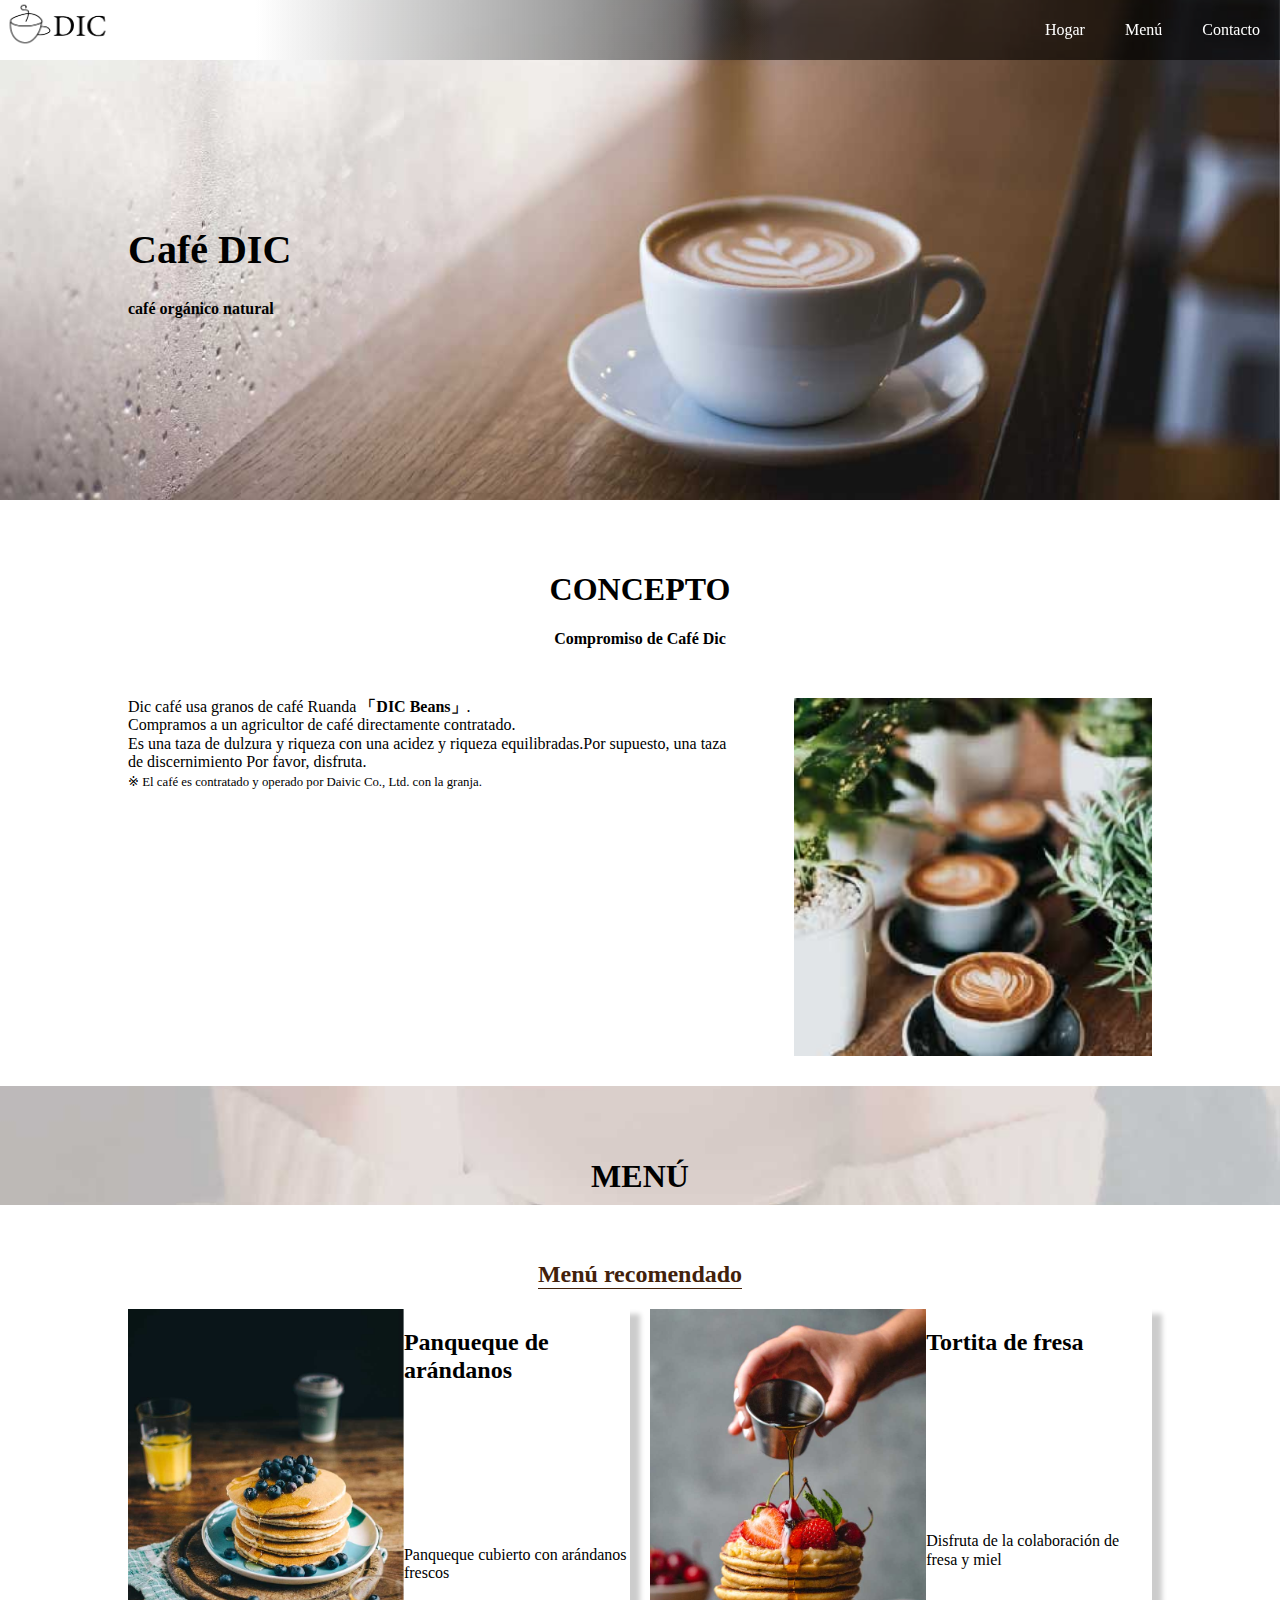
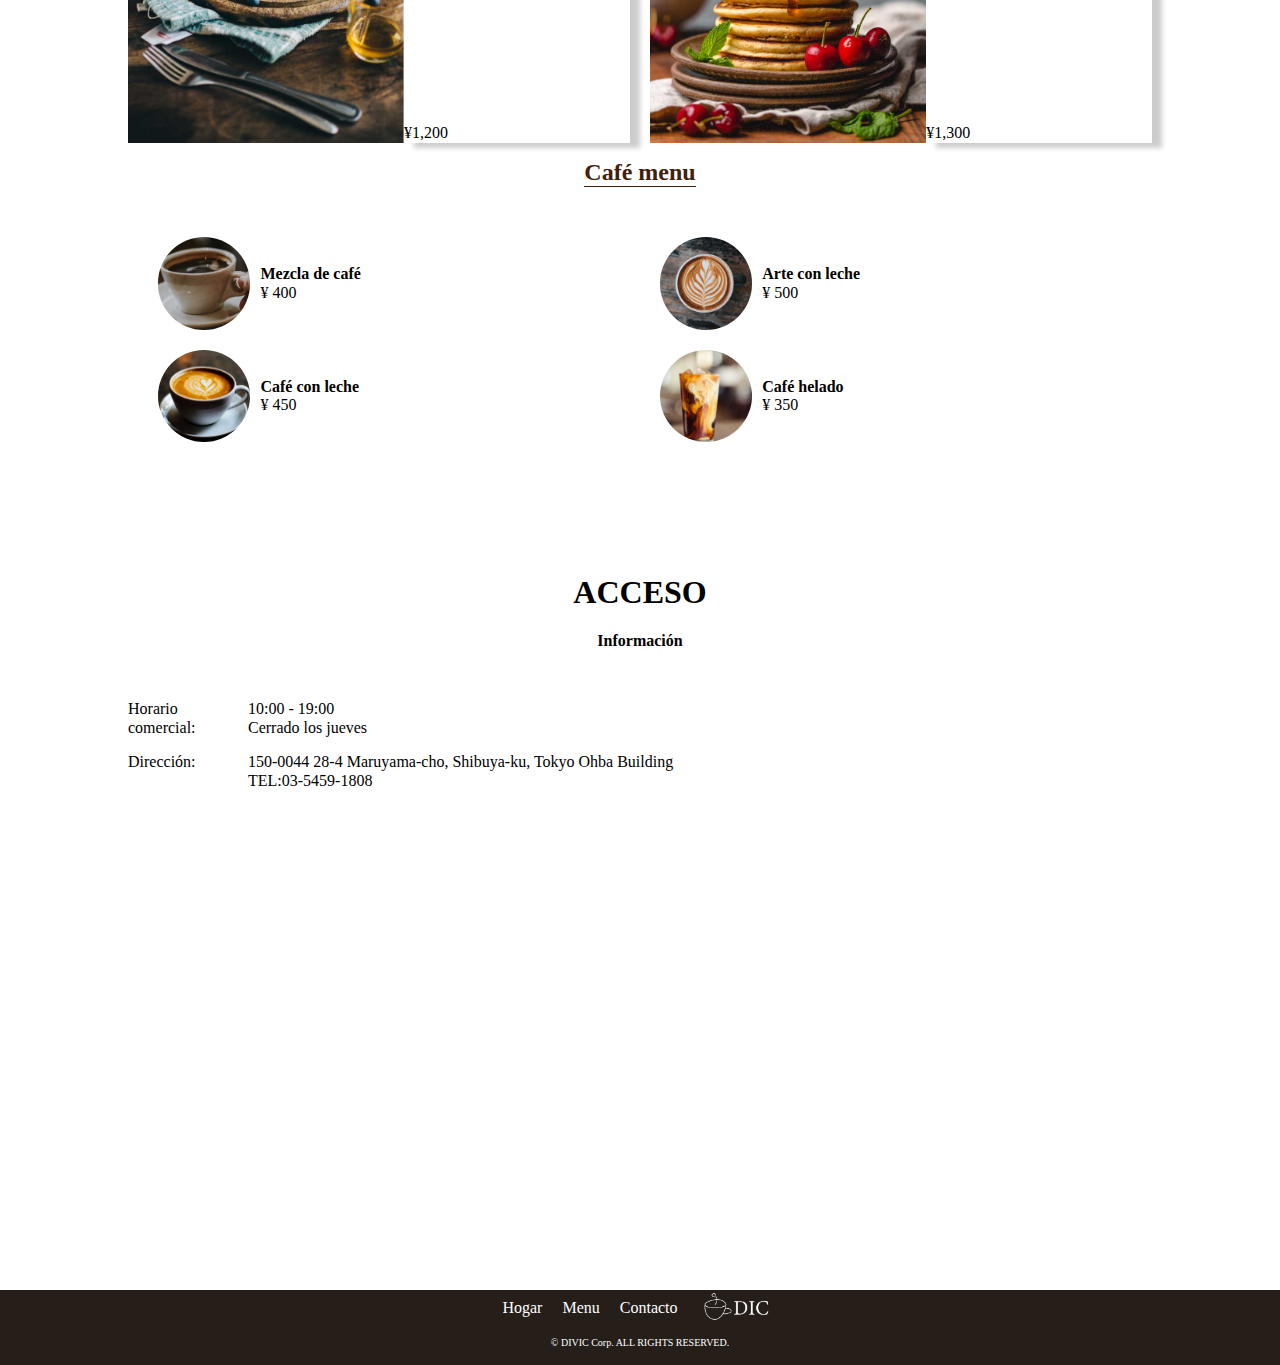
<file: dic_cafe/index.html>
<!DOCTYPE html>
<html lang = "es">
        <head>
        <meta charset="utf-8">
        <title>DIC café</title> <!---Esto aparece como nombre de la ventana-->
        <link href="css/normalize.css" rel="stylesheet">
        <link href="css/main.css" rel="stylesheet">
        <link href="css/contacto.css" rel="stylesheet">
        <link href="https://fonts.googleapis.com/css2?family=Noto+Serif:wght@100&display=swap" rel="stylesheet">
    </head>
    <body>
        <header> 
            <nav class="header_nav">
                <a href="index.html"><img src="imagenes/sample_logo_k.png" class="logo"></a>
                <!--Navegacion global-->
                <ul class="global_nav">
                    <a href="index.html" class="global_nav_item">
                        <li>Hogar</li>
                    </a>
                    <a href="#" class="global_nav_item">
                        <li>Menú</li>
                    </a>
                    <a href="contacto.html" class="global_nav_item">
                        <li>Contacto</li>
                    </a>
                </ul>
            </nav>
            <div class="key section_inner">
                <h1>Café DIC</h1>
                <p>café orgánico natural</p>
            </div>
            </header>
        <section>
            <article class="section_inner">
                <div class="section_title">
                    <h1>CONCEPTO</h1>
                    <p>Compromiso de Café Dic</p>
                </div>
                <div class="concepto_inner">
                    <p class="concepto">  Dic café usa granos de café Ruanda <strong>「DIC Beans」</strong>.<br>
                        Compramos a un agricultor de café directamente contratado. <br>
                        Es una taza de dulzura y riqueza con una acidez y riqueza equilibradas.Por supuesto, una taza de discernimiento
                        Por favor, disfruta. <br>
                        <small>※ El café es contratado y operado por Daivic Co., Ltd. con la granja.</small>
                    </p>
                    <img src="imagenes/sample_concept.jpg" class="imagen">
                </div>
                </article>
            <article class="menu section_inner">
                <h1 class="section_title">MENÚ</h1>
                <section>
                    <div class="center">
                        <h1 class="menu_title">Menú recomendado</h1>
                    </div>
                        <ul class="global_recomen">
                            <li class="recomen">
                                <div class="menu_item">
                                    <h2>Panqueque de arándanos</h2>
                                    <p>Panqueque cubierto con arándanos frescos</p>
                                    <p> ¥1,200</p>
                                </div>
                                <img src="imagenes/sample_pancake1.jpg" class="img_recomen">
                            </li>
                            <li class="recomen">
                                <div class="menu_item">
                                    <h2>Tortita de fresa</h2>
                                    <p>Disfruta de la colaboración de fresa y miel</p>
                                    <p>¥1,300</p>
                                </div>
                                <img src="imagenes/sample_pancake2.jpg" class="img_recomen">
                            </li>
                        </ul>
                </section>
                <section>
                    <div class="center">
                        <h1 class="menu_title">Café menu</h1>
                    </div>
                    <div>
                        <ul class="box_menu">
                            <li class="menu_carta_item">
                                <div class="menu_item_list">
                                    <p class="titulo_menu">Mezcla de café</p>
                                    <p>¥ 400</p>
                                </div>
                                <img src="imagenes/sample_cafe1.jpg" class="cafe_menu_image">
                            </li>
                            <li class="menu_carta_item">
                                <div class="menu_item_list">
                                    <p class="titulo_menu"> Arte con leche</p>
                                    <p>¥ 500</p>
                                </div>
                                <img src="imagenes/sample_cafe2.jpg" class="cafe_menu_image">
                            </li>
                            <li class="menu_carta_item">
                                <div class="menu_item_list">
                                    <p class="titulo_menu">Café con leche</p>
                                    <p>¥ 450</p>
                                </div>
                                <img src="imagenes/sample_cafe3.jpg" class="cafe_menu_image">
                            </li>
                            <li class="menu_carta_item">
                                <div class="menu_item_list">
                                    <p class="titulo_menu">Café helado</p>
                                    <p>¥ 350</p>
                                </div>
                                <img src="imagenes/sample_cafe4.jpg" class="cafe_menu_image">
                            </li>  
                        </ul>
                    </div>
                </section>
            </article>
            <article class="section_inner"> 
                <div class="section_title">
                    <h1>ACCESO</h1>
                    <p>Información</p>
                </div>
                    <dl  class="access_inner">
                        <dt class="access_dt">Horario comercial: </dt>
                        <dd>10:00 - 19:00<br>
                            Cerrado los jueves
                        </dd>
                    </dl>
                    <dl  class="access_inner">
                        <dt class="access_dt">Dirección:</dt>
                        <dd> 150-0044 28-4 Maruyama-cho, Shibuya-ku, Tokyo Ohba Building<br>
                        TEL:03-5459-1808
                        </dd>
                    </dl>
                <iframe src="https://www.google.com/maps/embed?pb=!1m18!1m12!1m3!1d4976.197346832162!2d139.6938850842832!3d35.65622150104725!2m3!1f0!2f0!3f0!3m2!1i1024!2i768!4f13.1!3m3!1m2!1s0x60188caa7449d735%3A0xef90b93d62406694!2sMaruyamacho%2C%20Shibuya%2C%20Tokio%20150-0044%2C%20Jap%C3%B3n!5e0!3m2!1ses!2spy!4v1691348496082!5m2!1ses!2spy" width="600" height="450" style="border:0;" allowfullscreen="" loading="lazy" referrerpolicy="no-referrer-when-downgrade" class="ubicacion"></iframe>
            </article>
        </section>
        <footer class="footer">
            <nav>
                <!-- Navegacion -->
                <ul class="footer_nav">
                    <a href="index.html" class="footer_nav_item">
                        <li>Hogar</li>
                    </a>
                    <a href="#" class="footer_nav_item">
                        <li>Menu</li>
                    </a>
                    <a href="contacto.html" class="footer_nav_item">
                        <li>Contacto</li>
                    </a>
                    <a href="index.html" class="footer_nav_item" >
                        <li>
                            <img src="imagenes/sample_logo_w.png" class="footer_logo">
                        </li>
                    </a>
                </ul>
            </nav>
            <p class="footer_right">&copy; DIVIC Corp. ALL RIGHTS RESERVED.</p>
          </footer>
    </body>
</html>
</file>
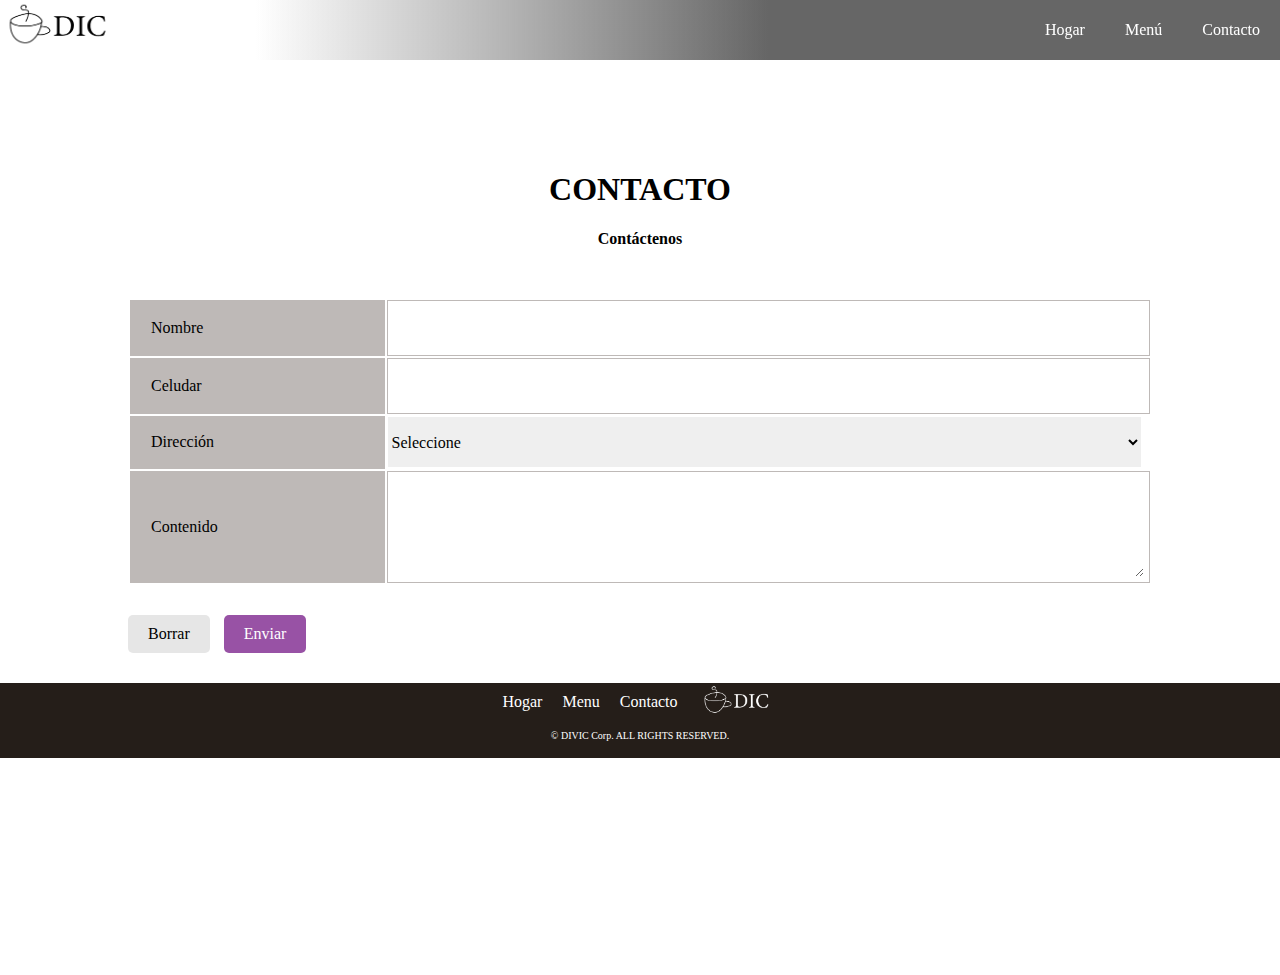
<file: dic_cafe/contacto.html>
<!DOCTYPE html>
<html lang="es">
    <head>
        <meta charset="utf-8">
        <title> Café DIC</title>
        <link href="css/normalize.css" rel="stylesheet">
        <link href="css/main.css" rel="stylesheet">
        <link href="css/contacto.css" rel="stylesheet">
        <link href="https://fonts.googleapis.com/css2?family=Noto+Serif:wght@100&display=swap" rel="stylesheet">
    </head>
    <body>
        <header class="sub_header">
            <nav class="header_nav">
                <a href="index.html"><img src="imagenes/sample_logo_k.png" class="logo"></a>
                <!--Navegacion global-->
                <ul class="global_nav">
                    <a href="index.html" class="global_nav_item">
                        <li>Hogar</li>
                    </a>
                    <a href="#" class="global_nav_item">
                        <li>Menú</li>
                    </a>
                    <a href="contacto.html" class="global_nav_item">
                        <li>Contacto</li>
                    </a>
                </ul>
            </nav>
        </header>
        <section class="section_inner">
            <div class="section_title">
                <h1> CONTACTO</h1>
                <p>Contáctenos</p>
            </div>
            <form action="#" method="POST">
                <table class="contact">
                    <tr class="contact_line" >
                        <td class="contact_sign"><label for="name">Nombre</label></td>
                        <td class="contact_input"><input type="text" name="name" id="name"></td>
                    </tr>
                    <tr class="contact_line">
                        <td class="contact_sign"><label for="num_celular">Celudar</label></td>
                        <td class="contact_input"><input type="tel" name="num_celular" id="num_celular"></td>
                    </tr>
                    <tr class="contact_line">
                        <td class="contact_sign"><label for="region">Dirección</label></td>
                        <td>
                            <select id="region">
                                <option value="0">Seleccione</option>
                                <option value="1">Hokkaido</option>
                                <option value="2">Tohoku</option>
                                <option value="3">Kanto</option>
                                <option value="4">Medio</option>
                                <option value="5">Kinki</option>
                                <option value="6">Chugoku/Shikoku</option>
                                <option value="7">Kyushu</option>
                            </select>
                        </td>
                    </tr>
                    <tr class="contact_content">
                        <td class="contact_sign"><label for="content">Contenido</label></td>
                        <td class="contact_input"><textarea name="content" id="content"></textarea></td>
                    </tr>
                </table>
                <div>
                    <button type="reset" class="contact_btn reset_btn">Borrar</button>
                    <button type="submit" class="contact_btn submit_btn">Enviar</button>
                </div>
            </form>
        </section>
        <footer class="footer">
            <nav>
                <!-- Navegacion -->
                <ul class="footer_nav">
                    <a href="index.html" class="footer_nav_item">
                        <li>Hogar</li>
                    </a>
                    <a href="#" class="footer_nav_item">
                        <li>Menu</li>
                    </a>
                    <a href="contacto.html" class="footer_nav_item">
                        <li>Contacto</li>
                    </a>
                    <a href="index.html" class="footer_nav_item" >
                        <li>
                            <img src="imagenes/sample_logo_w.png" class="footer_logo">
                        </li>
                    </a>
                </ul>
            </nav>
            <p class="footer_right">&copy; DIVIC Corp. ALL RIGHTS RESERVED.</p>
          </footer>
    </body>
</html>
</file>
<file: dic_cafe/css/main.css>
@charset "utf-8";
html{
  height: 100%;
}

body{
  position: relative;
  padding-bottom: 75px;
  min-height: 100%;
}

li{
  list-style: none;
}

p,ul{
  margin: 0;
  padding: 0;
}

div,li{
  box-sizing: border-box;
}

.section_title{
  font-family: 'Noto Serif JP', serif;
  font-weight: bold;
  text-align: center;
  margin-bottom: 50px;
}

.concepto_inner{
  display: flex;
  justify-content: space-between;
}

.concepto{
  width: 60%;
}

.imagen{
  width: 35%;
}

.menu_title{
  display: inline-block;
  font-family: 'Noto Serif JP', serif;
  font-size: 1.5rem;
  color: #42210b;
  border-bottom: solid #42210b 1px;
  margin-bottom: 20PX;
}

.menu_item{
  display: flex;
  flex-direction: column;
  justify-content: space-between;
  box-shadow: 10px 5px 5px rgba(0,0,0,.2);
}

.recomen{
  display: flex;
  width: 49%;
  flex-direction: row-reverse;
  background-color: #fff;
}

.img_recomen{
  width:55%;
}

.global_recomen{
  display: flex;
  justify-content: space-between;
}
.menu_carta_item {
  width: 49%;
  display: flex;
  align-items: center;
  flex-direction: row-reverse;
  padding: 10px;
}

.center{
  text-align: center;
}

.titulo_menu{
  font-weight: bold;
}

.menu_item_list{
  width: 80%;
  padding: 10px;
}

.cafe_menu_image{
  width: 20%;
  border-radius: 50%;
}
.box_menu{
  padding: 20px;
  display: flex;
  flex-wrap: wrap;
  justify-content: space-between;
  background-color: #fff;
}

.access_inner{
  display: flex;
}
.header_nav {
  background: linear-gradient(90deg,#fff 20%, rgba(0,0,0,.6) 60%);
  display: flex;
  height: 60px;
  justify-content: space-between;
  align-items: stretch;
  position: fixed;
  top:0;
  width: 100%;
}

.access_dt{
  width: 80px;
}

.ubicacion{
  width: 100%;
}

.global_nav_item {
  color: #fff;
  text-decoration: none;
  display: flex;
  align-items: center;
  padding: 0 20px;
}

.global_nav_item:hover {
  background: #fff;
  color: #42210b;
}

.global_nav{
  display: flex;
  align-items: stretch;
}

.logo{
  width: 120px;
  display:flex;
  align-items: center;
}

.section_inner{
  padding: 50px 10% 30px;
}

.key{
  height: 500px;
  background: center / cover no-repeat url("../imagenes/sample_key.jpg");
  font-family: 'Noto Serif JP', serif;
  font-weight: bold;
  padding: 200px 10% 200px;
}

.key h1{
  font-size: 2.5rem;
}

.menu{
 
  width: 80%;
  background: center / cover no-repeat url("../imagenes/sample_key.jpg");
  background-attachment: fixed;
}
.menu{
  background-image: url("../imagenes/sample_menu_bg.jpg");
}

.footer {
  background: #251e19;
  height: 75px;
  position: absolute;
  width: 100%;
  padding-bottom: 0;
}

.footer_nav{
  display: flex;
  justify-content: center;
  margin-bottom: 10px;
}

.footer_nav_item {
  color: #fff;
  align-items: center;
  text-decoration: none;
  padding: 0 10px;
  display: flex;
}

.footer_logo{
  width: 80px;
}

.footer_right{
  color: #fff;
  text-align: center;
  font-size: 10px;
}
</file>
<file: dic_cafe/css/contacto.css>
@charset "utf-8";

.sub_header {
  padding-bottom: 100px;
}

.contact {
  width: 100%;
  margin-bottom: 30px;
}

.contact_line {
  height: 50px;
  line-height: 50px;
}

.contact_sign {
  width: 25%;
  background: #beb9b7;
  border: solid 1px #beb9b7;
  text-align: left;
  padding: 0 20px;
}

.contact_input {
  width: 75%;
  border: solid 1px #beb9b7;
}

.contact_content {
  height: 100px;
}

.contact_input input, select, textarea {
  border: none;
  width: 99%;
}

.contact_input input, select {
  height: 50px;
}

.contact_input textarea {
  height: 100px;
}

.contact_btn_area {
  display: flex;
  justify-content: center;
  padding: 20px 0;
}

.contact_btn {
  padding: 10px 20px;
  border: none;
  border-radius: 5px;
}

.contact_btn + .contact_btn{
  margin-left: 10px;
}

.submit_btn {
  background: #9852a5;
  color: #fff;
}

.reset_btn {
  background: #e6e6e6;
}
</file>
